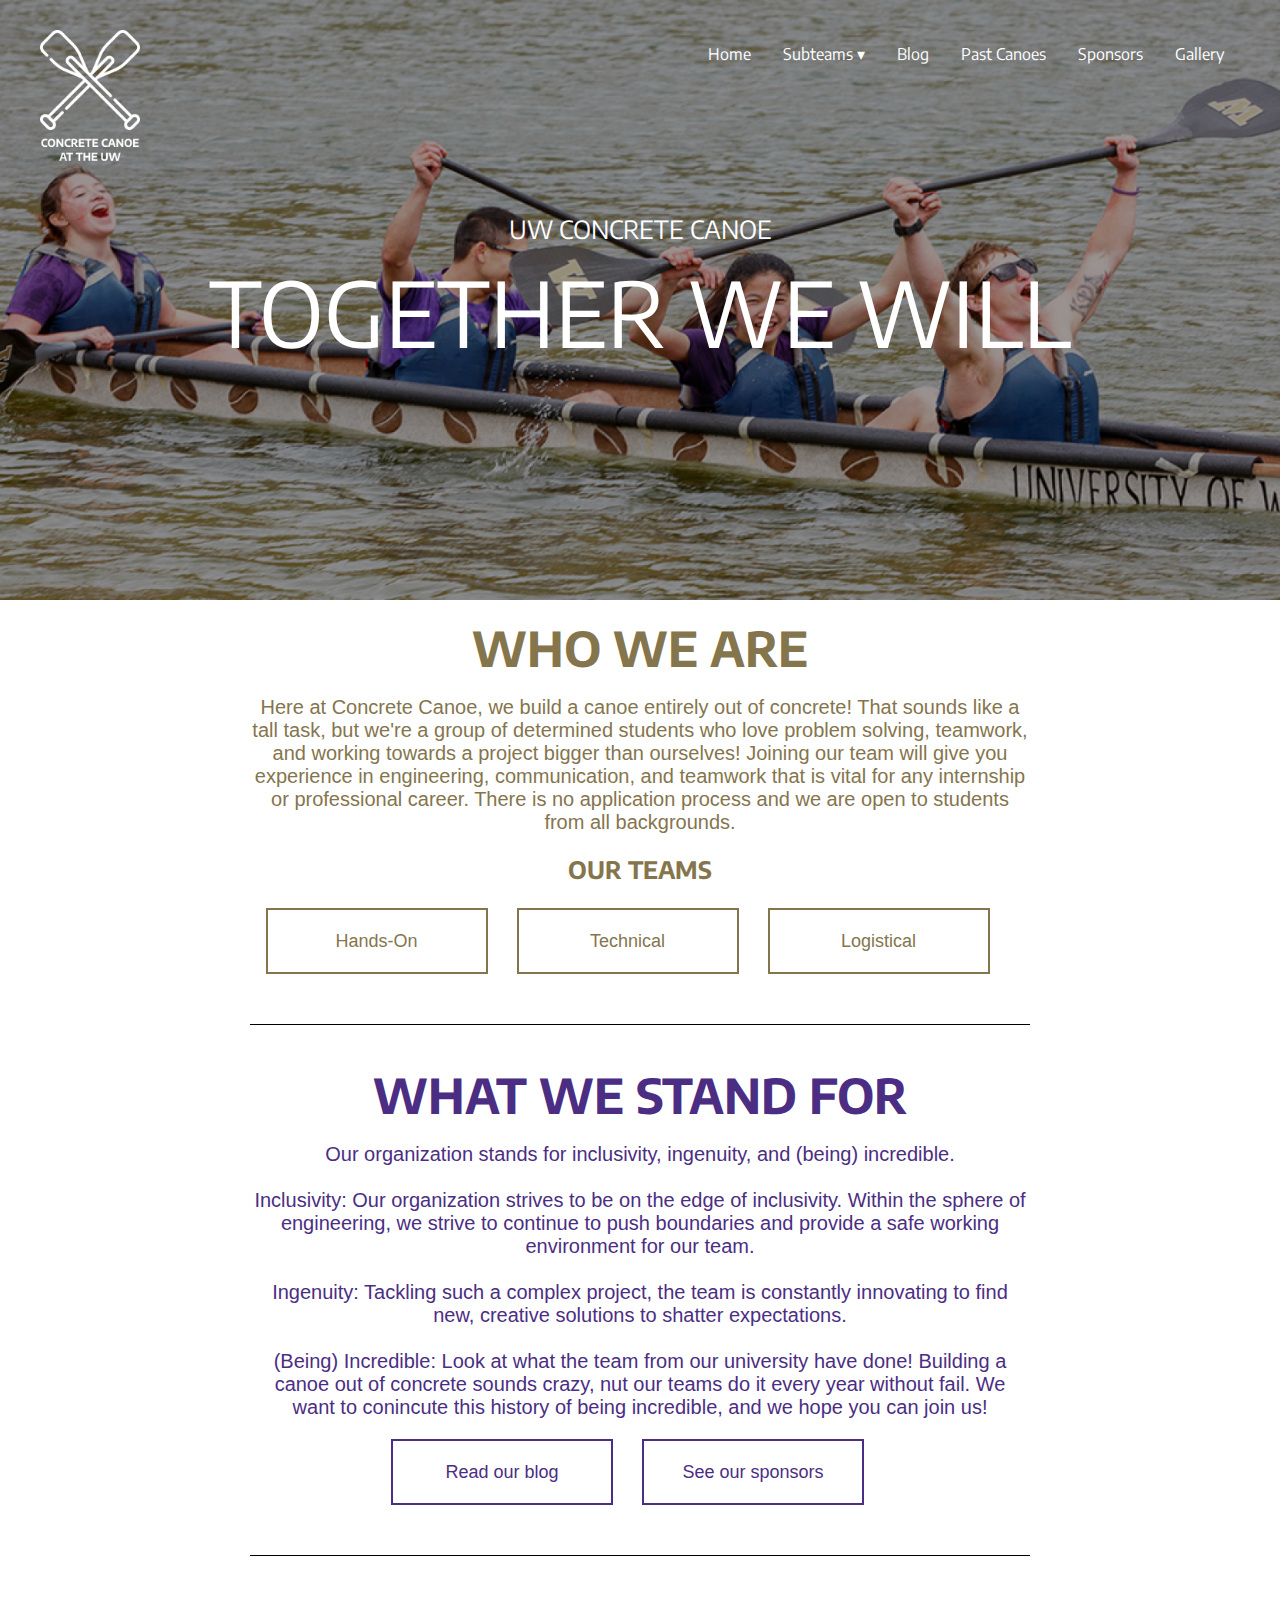
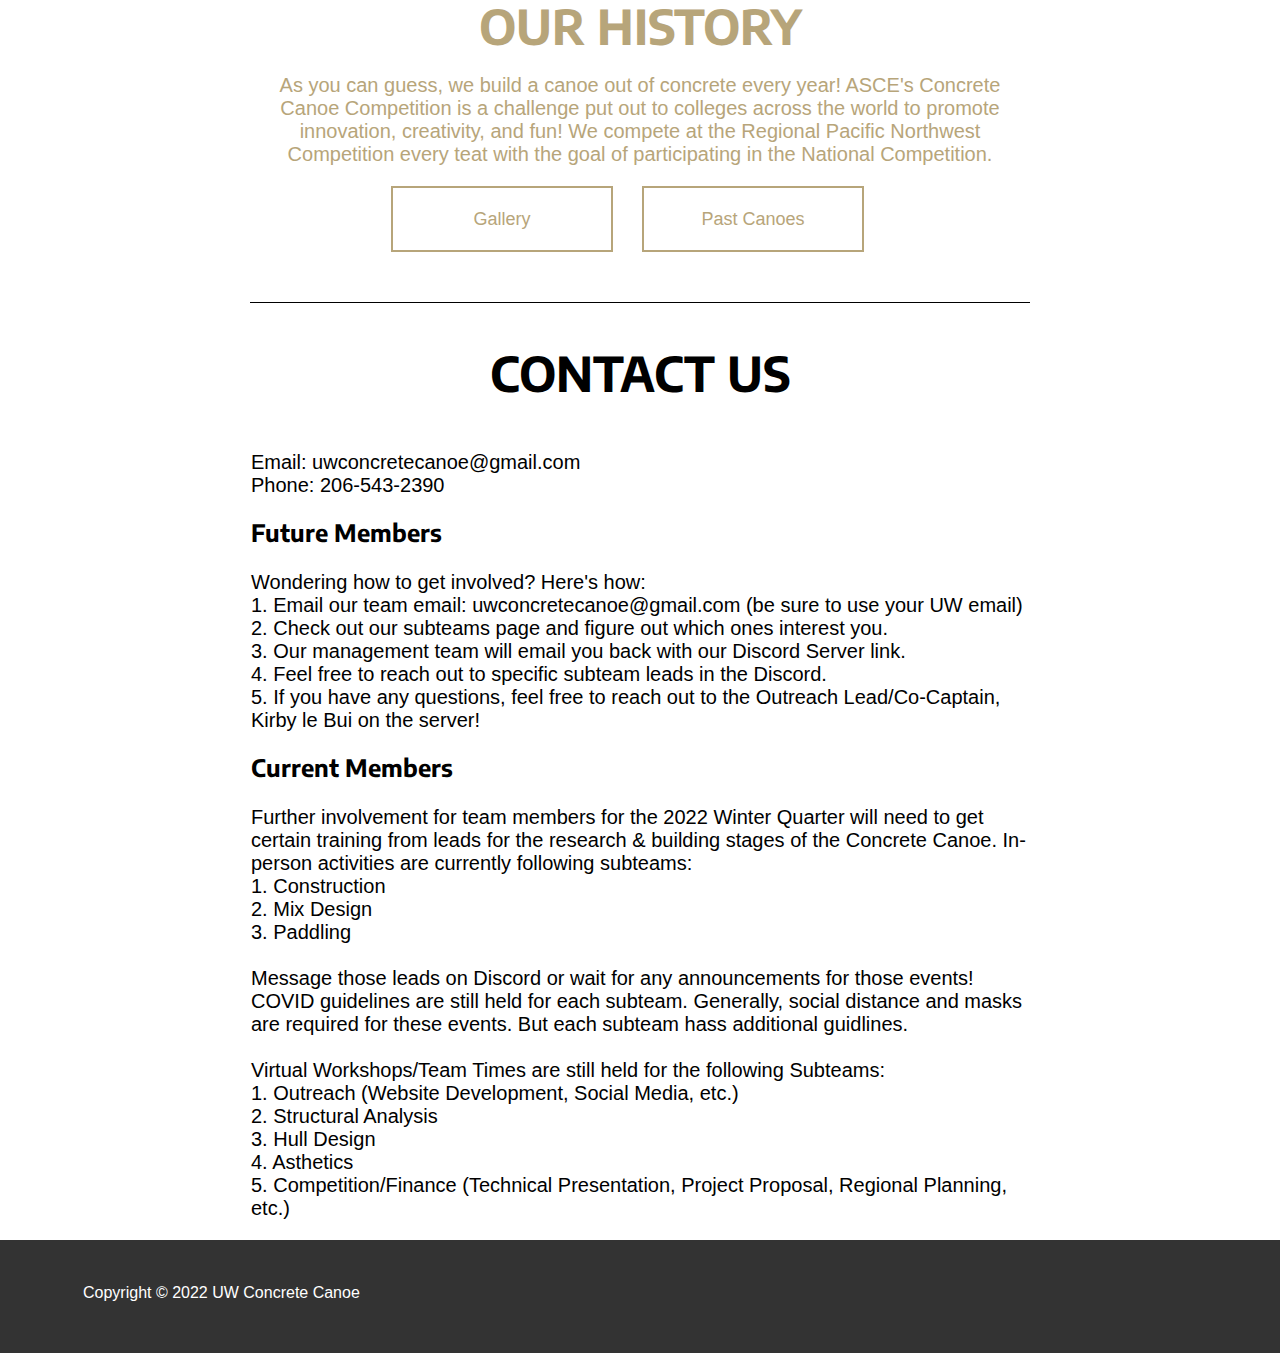
<file: index.html>
<!DOCTYPE html>
<!--
  Index html file.
-->
<html>
  <head>
    <meta charset="UTF-8" />
    <title>Home</title>
    <link href="styles.css" rel="stylesheet" />
    <script src="index.js"></script>
    <link rel="preconnect" href="https://fonts.googleapis.com">
    <link rel="preconnect" href="https://fonts.gstatic.com" crossorigin>
    <link href="https://fonts.googleapis.com/css2?family=Encode+Sans:wght@800&display=swap" rel="stylesheet">
  </head>

  <body>
    <header>
      <div class="top-header">
        <img src="imgs/cclogo.png">
        <div class="navbar">
          <ul>
            <li><a href="">Home</a></li>
            <li class="dropdown">
              <a href="#">Subteams &dtrif;</a>
              <div class="dropdown-content">
                <a href="pages/handsonteams.html">Hands-on</a>
                <a href="pages/technicalteams.html">Technical</a>
                <a href="pages/logisticalteams.html">Logistical</a>
              </div>
             </li>
            <li><a href="pages/blog.html">Blog</a></li>
            <li><a href="pages/past-canoes.html">Past Canoes</a></li>
            <li><a href="pages/sponsors.html">Sponsors</a></li>
            <li><a href="pages/gallery.html">Gallery</a></li>
          </ul>
        </div>
      </div>
      <p class = "subheader">UW CONCRETE CANOE</p>
      <p class = "homeheader">TOGETHER WE WILL</p>
    </header>

    <section>
    <div class = "width">
      <p class = "GoldTitle">WHO WE ARE</p>

      <p class = "GoldBody">Here at Concrete Canoe, we build a canoe entirely out of concrete! That sounds like a tall task,
        but we're a group of determined students who love problem solving, teamwork, and working towards
        a project bigger than ourselves! Joining our team will give you experience in engineering, communication,
        and teamwork that is vital for any internship or professional career. There is no application process and
        we are open to students from all backgrounds.</p>
      <p class="Goldsubtitle">OUR TEAMS</p>
      <div class = "Buttons">
        <a href="pages/handsonteams.html"><button class = "GoldButton">Hands-On</button></a>
        <a href="pages/technicalteams.html"><button class = "GoldButton">Technical</button></a>
        <a href="pages/logisticalteams.html"><button class = "GoldButton">Logistical</button></a>
      </div>
    </div>

    <hr class = "line" size="1"color="black">

    <div class = "width">
      <p class = "PurpleTitle">WHAT WE STAND FOR</p>
      <p class = "PurpleBody">Our organization stands for inclusivity, ingenuity, and (being) incredible.<br><br>
      Inclusivity: Our organization strives to be on the edge of inclusivity. Within the sphere of engineering,
        we strive to continue to push boundaries and provide a safe working environment for our team.
      <br><br>
      Ingenuity: Tackling such a complex project, the team is constantly innovating to find new, creative solutions
        to shatter expectations.
      <br><br>
      (Being) Incredible: Look at what the team from our university have done! Building a canoe out of concrete sounds
        crazy, nut our teams do it every year without fail. We want to conincute this history of being incredible, and we hope
        you can join us!
      </p>
      <div class = "Buttons">
        <a href="pages/blog.html"><button class = "PurpleButton">Read our blog</button></a>
        <a href="pages/sponsors.html"><button class = "PurpleButton">See our sponsors</button></a>
      </div>
    </div>

    <hr class = "line" size="1"  color="black">

    <div class = "width">
      <p class = "YellowTitle">OUR HISTORY</p>
      <p class = "YellowBody">As you can guess, we build a canoe out of concrete every year! ASCE's Concrete Canoe Competition is a challenge
        put out to colleges across the world to promote innovation, creativity, and fun! We compete at the Regional Pacific
        Northwest Competition every teat with the goal of participating in the National Competition.
      </p>
      <div class ="Buttons">
        <a href="pages/gallery.html"><button class = "YellowButton">Gallery</button></a>
        <a href="pages/past-canoes.html"><button class = "YellowButton">Past Canoes</button></a>
      </div>
    </div>

    <hr class = "line" size="1" color="black">

    <div class = "width">
      <p class = "BlackTitle">CONTACT US</p>
      <p class = "BlackBody">Email: uwconcretecanoe@gmail.com<br>
      Phone: 206-543-2390</p>
      <p class = "Blacksubtitle">Future Members</p>
      <p class = "BlackBody">Wondering how to get involved? Here's how:<br>
      1. Email our team email: uwconcretecanoe@gmail.com (be sure to use your UW email) <br>
      2. Check out our subteams page and figure out which ones interest you. <br>
      3. Our management team will email you back with our Discord Server link. <br>
      4. Feel free to reach out to specific subteam leads in the Discord. <br>
      5. If you have any questions, feel free to reach out to the Outreach Lead/Co-Captain, Kirby le Bui on the server!
      </p>
      <p class = "Blacksubtitle">Current Members</p>
      <p class = "BlackBody">Further involvement for team members for the 2022 Winter Quarter will need to get certain training from leads for the
        research & building stages of the Concrete Canoe. In-person activities are currently following subteams:<br>
        1. Construction<br>
        2. Mix Design<br>
        3. Paddling<br><br>
        Message those leads on Discord or wait for any announcements for those events! COVID guidelines are still held for each
        subteam. Generally, social distance and masks are required for these events. But each subteam hass additional guidlines.<br><br>
        Virtual Workshops/Team Times are still held for the following Subteams:<br>
        1. Outreach (Website Development, Social Media, etc.)<br>
        2. Structural Analysis <br>
        3. Hull Design <br>
        4. Asthetics <br>
        5. Competition/Finance (Technical Presentation, Project Proposal, Regional Planning, etc.)
      </p>
    </div>
  </section>

    <footer>
      <p>Copyright © 2022 UW Concrete Canoe</p>
    </footer>
    </body>
</html>
</file>
<file: styles.css>
/*
CSS for header
*/

.navbar ul {
  list-style-type: none;
  padding: 0;
  overflow: hidden;
  margin-top: 30px;
  margin-right: 40px;
}

.navbar li {
  float: left;
}

.navbar li a {
  display: block;
  color: white;
  text-align: center;
  padding: 14px 16px;
  text-decoration: none;
  font-family: 'Encode Sans', sans-serif;
}

/* Change the link color to #111 (black) on hover */
.navbar li a:hover {
  background-color: gainsboro;
}

.dropdown-content {
  position: absolute;
  display: none;
}

.dropdown-content a {
  float: none;
  overflow: hidden;
  text-align: start;
  height: 5px;
  width: 92px;
}

.dropdown:hover .dropdown-content {
  display: block;
}

.top-header {
  display: flex;
  flex-direction: row;
  justify-content: space-between;
}

.top-header img {
  max-width: 100px;
  height: auto;
  padding: 0;
  margin-left: 40px;
  margin-top: 30px;
}

header > p {
  margin-top: 100px;
  text-align: center;
  color:white;
  font-family: 'Encode Sans', sans-serif;
  font-size: 90px;
}

header {
  background-image: url("imgs/home.png");
  height: 600px;
  background-size: 100% 100%;
}

body {
  margin: 0;
}

.navbar ul li a {
  transition: all .3s;
}

.navbar ul li a:after {
  text-align: left;
  margin: 0;
  opacity: 0;
}
.navbar ul li a:hover {
  color:gray;
  z-index: 1;
}
.navbar ul li a:hover:after {
  z-index: -10;
  animation: fill 1s forwards;
  -webkit-animation: fill 1s forwards;
  -moz-animation: fill 1s forwards;
  opacity: 1;
}

/*
End of CSS for header
*/

/*
Start of CSS for home page
*/
.subheader{
  margin-top: 50px;
  margin-bottom: 10px;
  text-align: center;
  color:white;
  font-family: 'Encode Sans', sans-serif;
  font-size: 25px;
}

.homeheader{
  margin-top: 5px;
  text-align: center;
  color:white;
  font-family: 'Encode Sans', sans-serif;
  font-size: 90px
}
.Buttons{
  text-align: center;
}

.width{
  max-width: 778px;
  margin: 0px auto;
}

.line{
  max-width: 778px;
  margin-top: 40px; 
  margin-bottom: 40px;
}

.GoldTitle{
  margin-top: 18px;
  text-align: center;
  color:#85754D ;
  font-weight: bolder;
  font-family: 'Encode Sans', sans-serif;
  font-size: 48px
}

.PurpleTitle{
  margin-top: 18px;
  text-align: center;
  color: #4B2E83;
  font-weight: bolder;
  font-family: 'Encode Sans', sans-serif;
  font-size: 48px
}

.YellowTitle{
  margin-top: 18px;
  text-align: center;
  color: #B7A57A;
  font-weight: bolder;
  font-family: 'Encode Sans', sans-serif;
  font-size: 48px
}

.BlackTitle{
  margin-top: 18px;
  text-align: center;
  color: Black;
  font-weight: bolder;
  font-family: 'Encode Sans', sans-serif;
  font-size: 48px
}

.Goldsubtitle{
  margin-top: 18px;
  text-align: center;
  color:#85754D ;
  font-weight: bolder;
  font-family: 'Encode Sans', sans-serif;
  font-size: 24px
}

.Blacksubtitle{
  margin-top: 18px;
  text-align:left;
  color:Black ;
  font-weight: bolder;
  font-family: 'Encode Sans', sans-serif;
  font-size: 24px
}

.GoldBody{
margin-top: -30px;
text-align: center;
color:#85754D ;
font-weight: lighter;
font-family: 'open Sans', sans-serif;
font-size: 20px
}

.PurpleBody{
  margin-top: -30px;
  text-align: center;
  color:#4B2E83 ;
  font-weight: lighter;
  font-family: 'open Sans', sans-serif;
  font-size: 20px
  }

.YellowBody{
  margin-top: -30px;
  text-align: center;
  color:#B7A57A ;
  font-weight: lighter;
  font-family: 'open Sans', sans-serif;
  font-size: 20px
}

.BlackBody{
  margin-top: 0px;
  text-align: left;
  color:Black ;
  font-weight: lighter;
  font-family: 'open Sans', sans-serif;
  font-size: 20px
}

.GoldButton{
  background-color: #FFFFFF;
  color: #85754D;
  width: 222px;
  height: 66px;
  font: 'open Sans', sans-serif;
  font-size: 18px;
  border: #85754D solid 2px;
  margin-right: 25px;
  cursor: pointer;
  margin-bottom: 10px;
}

.PurpleButton{
  background-color: #FFFFFF;
  color: #4B2E83;
  width: 222px;
  height: 66px;
  font: 'open Sans', sans-serif;
  font-size: 18px;
  border: #4B2E83 solid 2px;
  margin-right: 25px;
  cursor: pointer;
  margin-bottom: 10px;
}

.YellowButton{
  background-color: #FFFFFF;
  color: #B7A57A;
  width: 222px;
  height: 66px;
  font: 'open Sans', sans-serif;
  font-size: 18px;
  border: #B7A57A solid 2px;
  margin-right: 25px;
  cursor: pointer;
  margin-bottom: 10px;
}


/*
  Footer CSS
*/
footer {
  position: relative;
  bottom: 0;
  max-width: 100%;
  height: 83px;
  text-indent: 60px;
  font-family: Verdana, Geneva, Tahoma, sans-serif;
  background: #333333;
  margin: 0;
  padding: 15px 23px;
}

footer p {
  margin-top: 29px;
  color: #FFFFFF;
}
/*
  End of Footer CSS
*/
</file>
